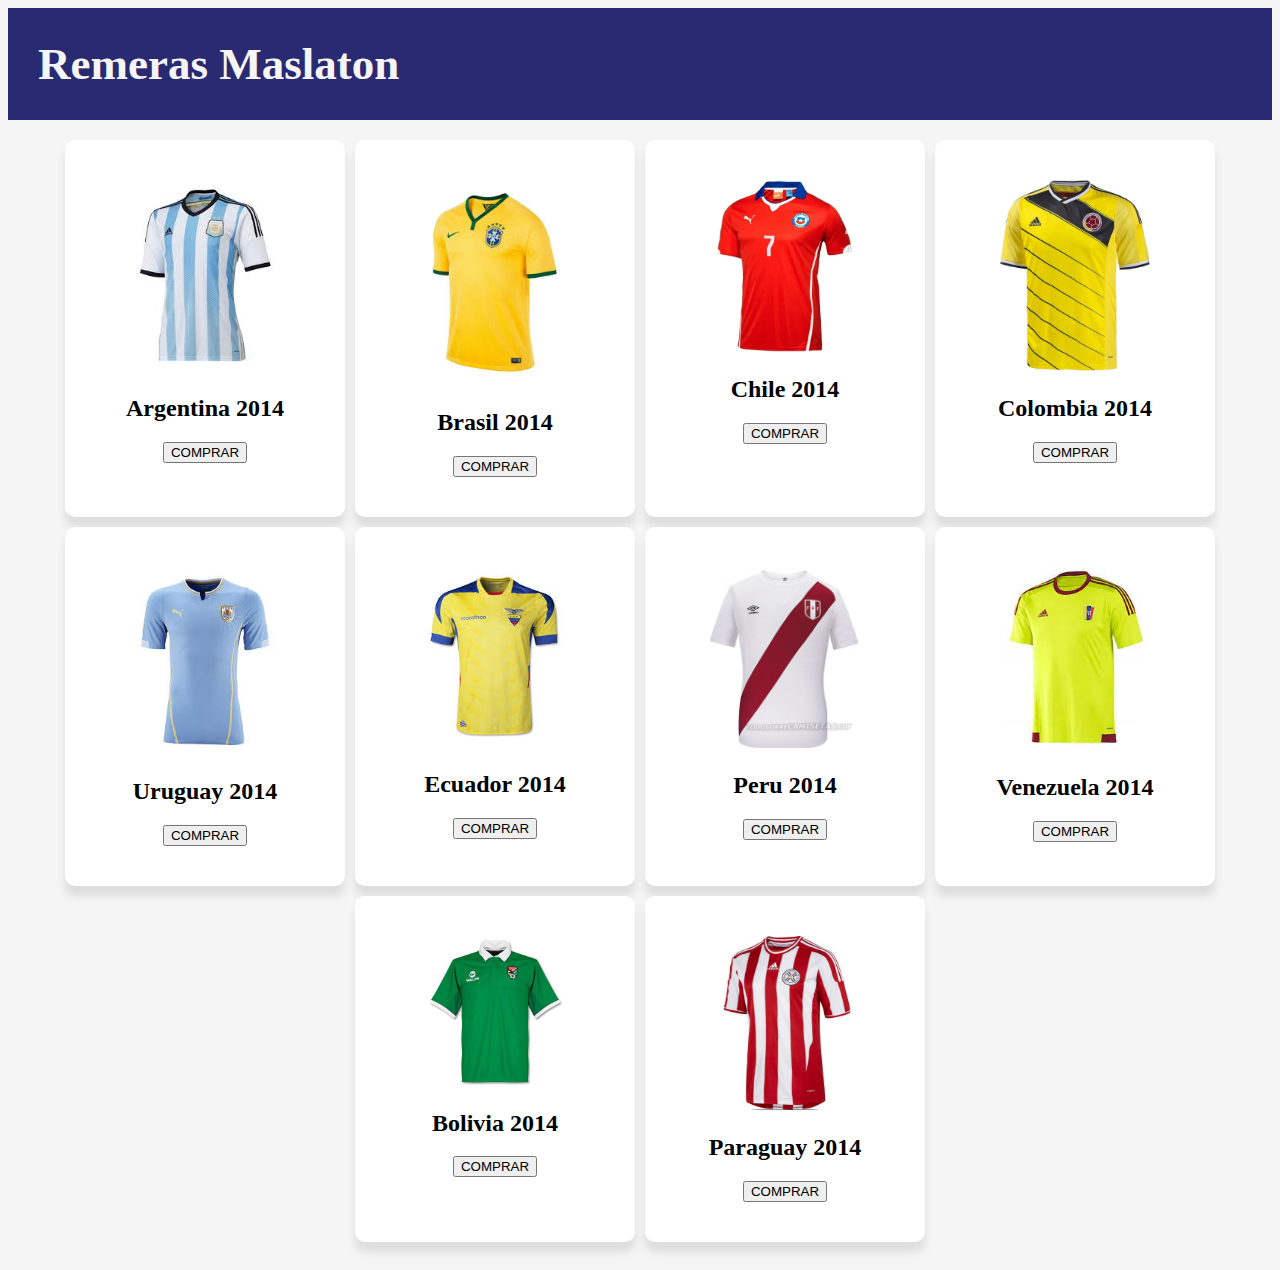
<file: index.html>
<!DOCTYPE html>
<html lang="en">
<head>
  <meta charset="UTF-8">
  <title>Maslaton futbol</title>
  <link rel="stylesheet" href="styleindex.css">
  <script src="script.js"></script>

  
  <link rel="icon" type="image/png" sizes="32x32" href="favicon/favicon-32x32.png">
  <link rel="icon" type="image/png" sizes="16x16" href="favicon/favicon-16x16.png">


</head>

<body>
  <header>
    <div class="primer-div">
      <h1 id="Titulo">Remeras Maslaton</h1>
    </div>
    
    
  </header>
  
  <main id="main">

    <div class="Remeras" id="Arg">
      <img src="remeras-fotos/Argentina.jpg" alt="Remera argentina 2014 local">
      <h2>Argentina 2014</h2>
      <button onclick="comprararg()">COMPRAR </button>
    </div>

    <article class="Remeras" id="Bra">
      <img src="remeras-fotos/Brasil.jpg" alt="Remera 2014 Brasil local">
      <h2>Brasil 2014</h2>
      <button onclick="comprarbr()">COMPRAR </button>
    </article>

    <article class="Remeras">
      <img src="remeras-fotos/chile.jpg" alt="Remera 2014 Chile local">
      <h2>Chile 2014</h2>
      <button onclick="comprarch()">COMPRAR </button>
    </article>

    <article class="Remeras">
      <img src="remeras-fotos/colombia.jpg" alt="Remera 2014 Colombia local">
      <h2>Colombia 2014</h2>
      <button onclick="comprarcol()">COMPRAR </button>
    </article>

    <article class="Remeras">
      <img src="remeras-fotos/uruguay.jpg" alt="Remera 2014 Uruguay local">
      <h2>Uruguay 2014</h2>
      <button onclick="compraruru()">COMPRAR </button>
    </article>

    <article class="Remeras">
      <img src="remeras-fotos/ecuador.jpg" alt="Remera 2014 Ecuador local">
      <h2>Ecuador 2014</h2>
      <button onclick="comprarecu()">COMPRAR </button>
    </article>

    <article class="Remeras">
      <img src="remeras-fotos/peru.jpg" alt="Remera 2014 Peru local">
      <h2>Peru 2014</h2>
      <button onclick="comprarper()">COMPRAR </button>
    </article>

    <article class="Remeras">
      <img src="remeras-fotos/venezuela.jpg" alt="Remera 2014 Venezuela local">
      <h2>Venezuela 2014</h2>
      <button onclick="comprarven()">COMPRAR </button>
    </article>

    <article class="Remeras">
      <img src="remeras-fotos/bolivia.jpg" alt="Remera 2014 Bolivia local">
      <h2>Bolivia 2014</h2>
      <button onclick="comprarbol()">COMPRAR </button>
    </article>

    <article class="Remeras">
      <img src="remeras-fotos/paraguay.jpg" alt="Remera 2014 Paraguay local">
      <h2>Paraguay 2014</h2>
      <button onclick="comprarpar()">COMPRAR </button>
    </article>

  </main>
</body>
</html>
</file>
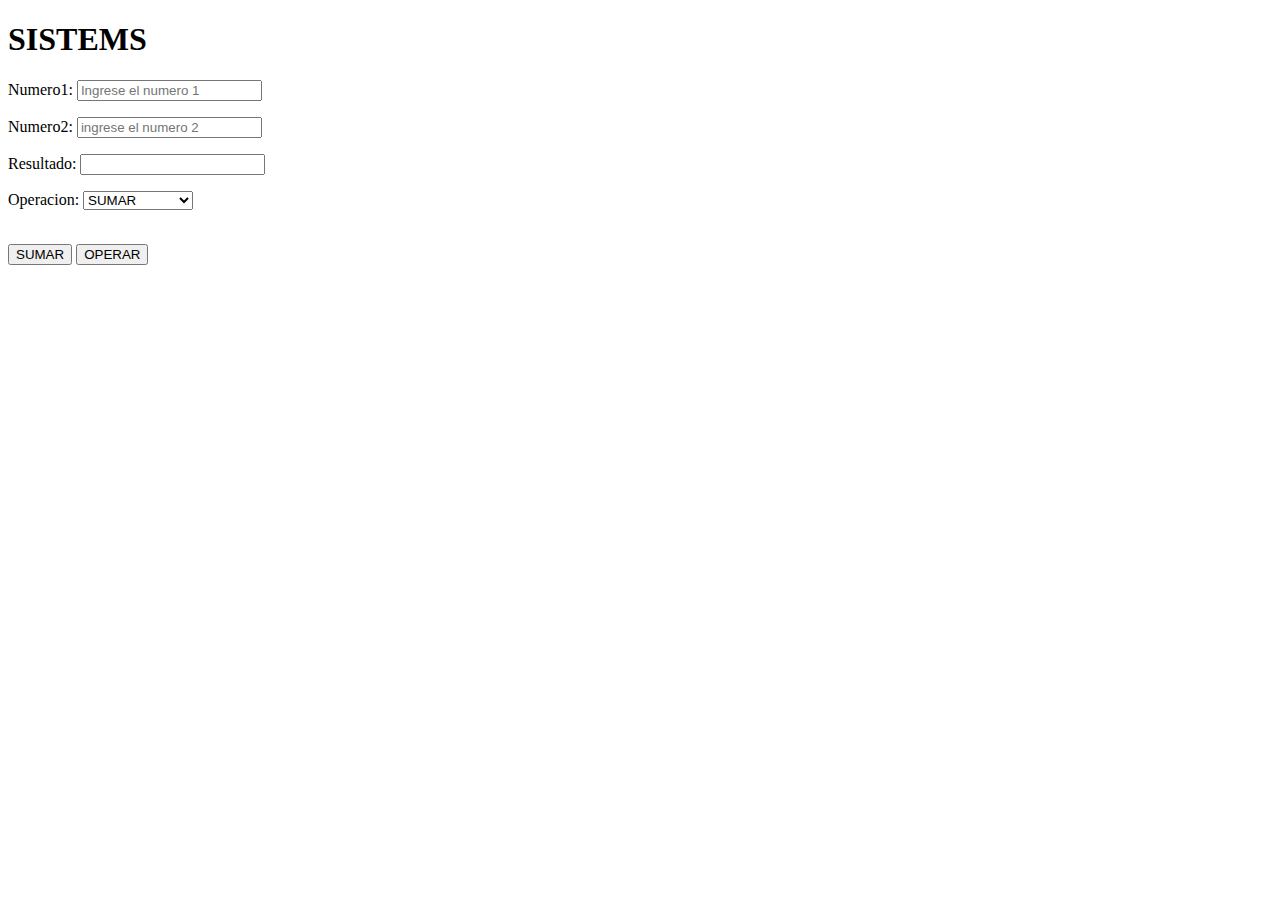
<file: remeras-fotos/2/index.html>
<!DOCTYPE html>
<html lang="en">
<head>
    <meta charset="UTF-8">
    <meta name="viewport" content="width=device-width, initial-scale=1.0">
    <title>tej</title>
    <script src="sistema.js"></script>
</head>
<body>
    
    <h1>SISTEMS</h1>

    <p>Numero1: <input type="number" id="numero1" placeholder="Ingrese el numero 1"></p>
    <p>Numero2: <input type="number" id="numero2" placeholder="ingrese el numero 2"></p>
    <p>Resultado: <input type="number" id="resultado" readonly></p>

    <p>
        Operacion: <select id="opciones">
            <option value="Suma">SUMAR</option>
            <option value="Resta">RESTA</option>
            <option value="Multiplicacion">MULTIPLICAR</option>
           <option value="Division">DIVIDIR</option>
        </select>
    </p>
    <br>
    <button onclick="sumar()">SUMAR</button>

    <button onclick="opciones()">OPERAR </button>

</body>
</html>
</file>
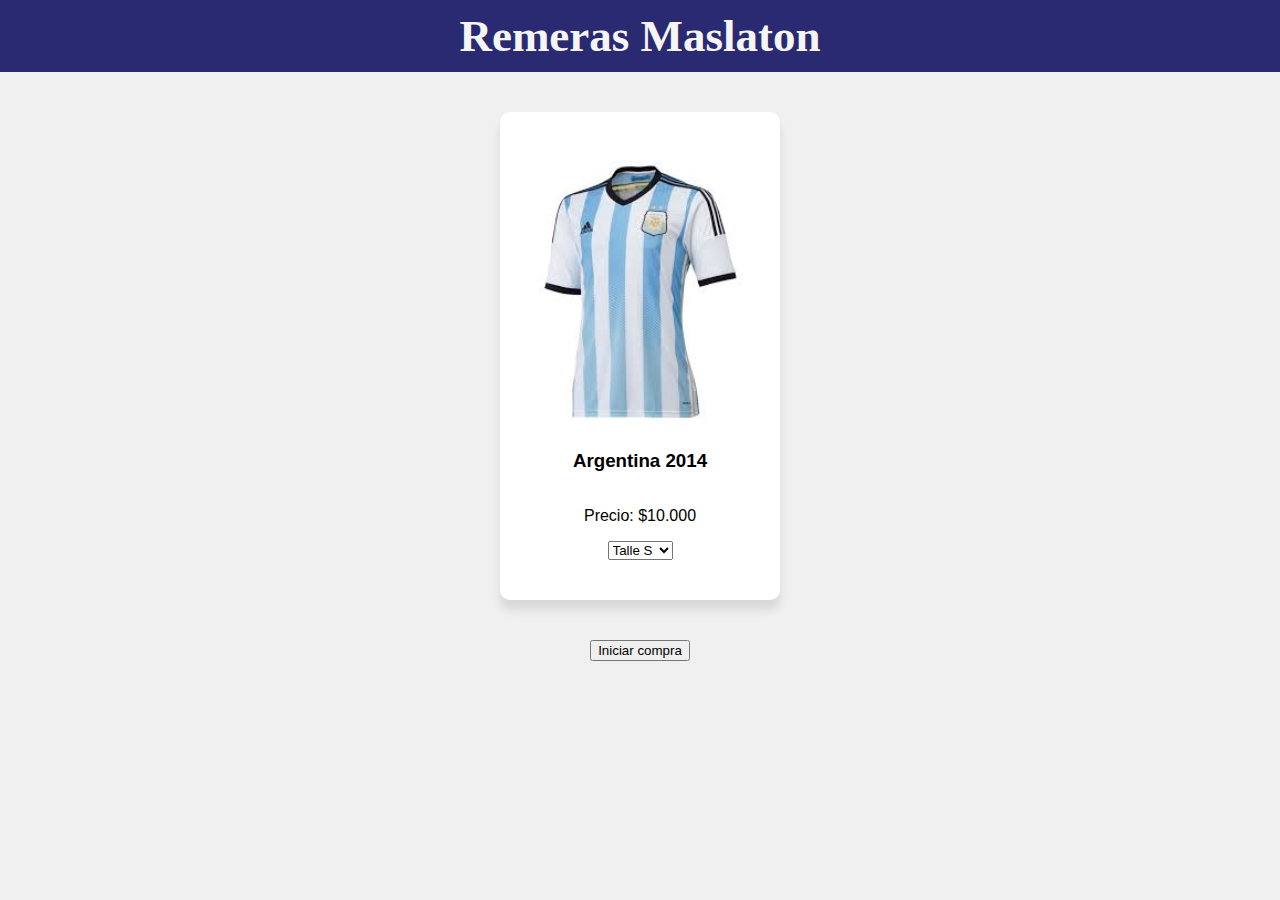
<file: Arg.html>
<!DOCTYPE html>
<html lang="en">
<head>
    <meta charset="UTF-8">
    <meta name="viewport" content="width=device-width, initial-scale=1.0">
    <title>Carro de Compra</title>
    <script src="/script.js"></script>
    <link rel="stylesheet" href="/stylecamisetas.css">
</head>
<body>
      <header>
    <div class="primer-div">
      <h1 id="Titulo">Remeras Maslaton</h1>
    </div>  
    
  </header>
    
     <div class="Remeras">
    <img src="/remeras-fotos/Argentina.jpg" alt="Argentina 2014">
    <h3>Argentina 2014</h3>
    <p class="precio">Precio: $10.000</p>
    <select>
      <option value="S">Talle S</option>
      <option value="M">Talle M</option>
      <option value="L">Talle L</option>
    </select>
  </div>

  <button onclick="realizarcompra()">Iniciar compra</button>
</div>

</body>
</html>
</file>
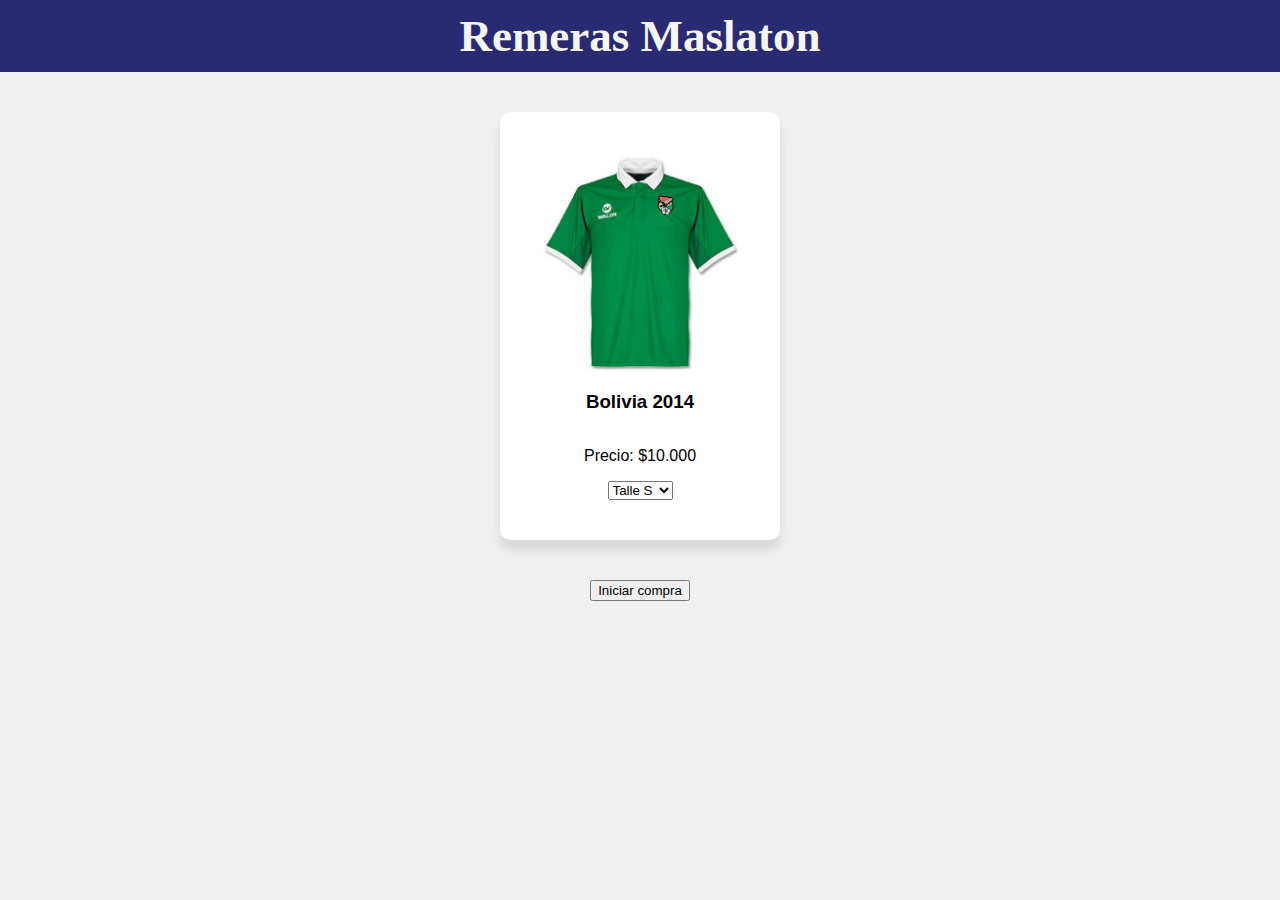
<file: bol.html>
<!DOCTYPE html>
<html lang="en">
<head>
    <meta charset="UTF-8">
    <meta name="viewport" content="width=device-width, initial-scale=1.0">
    <title>Carro de Compra</title>
    <script src="/script.js"></script>
    <link rel="stylesheet" href="/stylecamisetas.css">
</head>
<body>
      <header>
    <div class="primer-div">
      <h1 id="Titulo">Remeras Maslaton</h1>
    </div>  
    
  </header>
    
     <div class="Remeras">
    <img src="/remeras-fotos/bolivia.jpg" alt="Bolivia 2014">
    <h3>Bolivia 2014</h3>
    <p class="precio">Precio: $10.000</p>
    <select>
      <option value="S">Talle S</option>
      <option value="M">Talle M</option>
      <option value="L">Talle L</option>
    </select>
  </div>

  <button onclick="realizarcompra()">Iniciar compra</button>
</div>

</body>
</html>
</file>
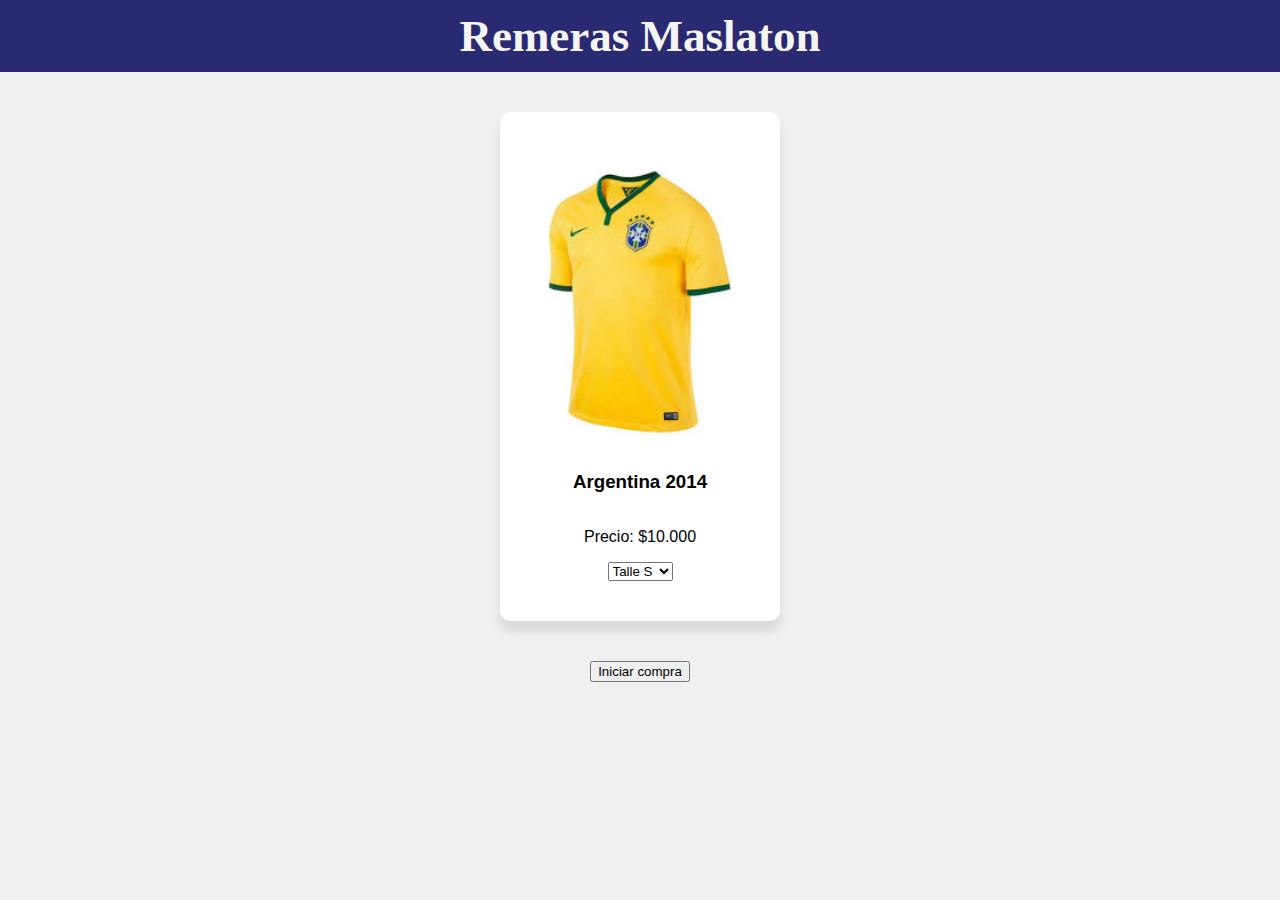
<file: br.html>
<!DOCTYPE html>
<html lang="en">
<head>
    <meta charset="UTF-8">
    <meta name="viewport" content="width=device-width, initial-scale=1.0">
    <title>Carro de Compra</title>
    <script src="/script.js"></script>
    <link rel="stylesheet" href="/stylecamisetas.css">
</head>
<body>
      <header>
    <div class="primer-div">
      <h1 id="Titulo">Remeras Maslaton</h1>
    </div>  
    
  </header>
    
     <div class="Remeras">
    <img src="/remeras-fotos/Brasil.jpg" alt="Brasil 2014">
    <h3>Argentina 2014</h3>
    <p class="precio">Precio: $10.000</p>
    <select>
      <option value="S">Talle S</option>
      <option value="M">Talle M</option>
      <option value="L">Talle L</option>
    </select>
  </div>

  <button onclick="realizarcompra()">Iniciar compra</button>
</div>

</body>
</html>
</file>
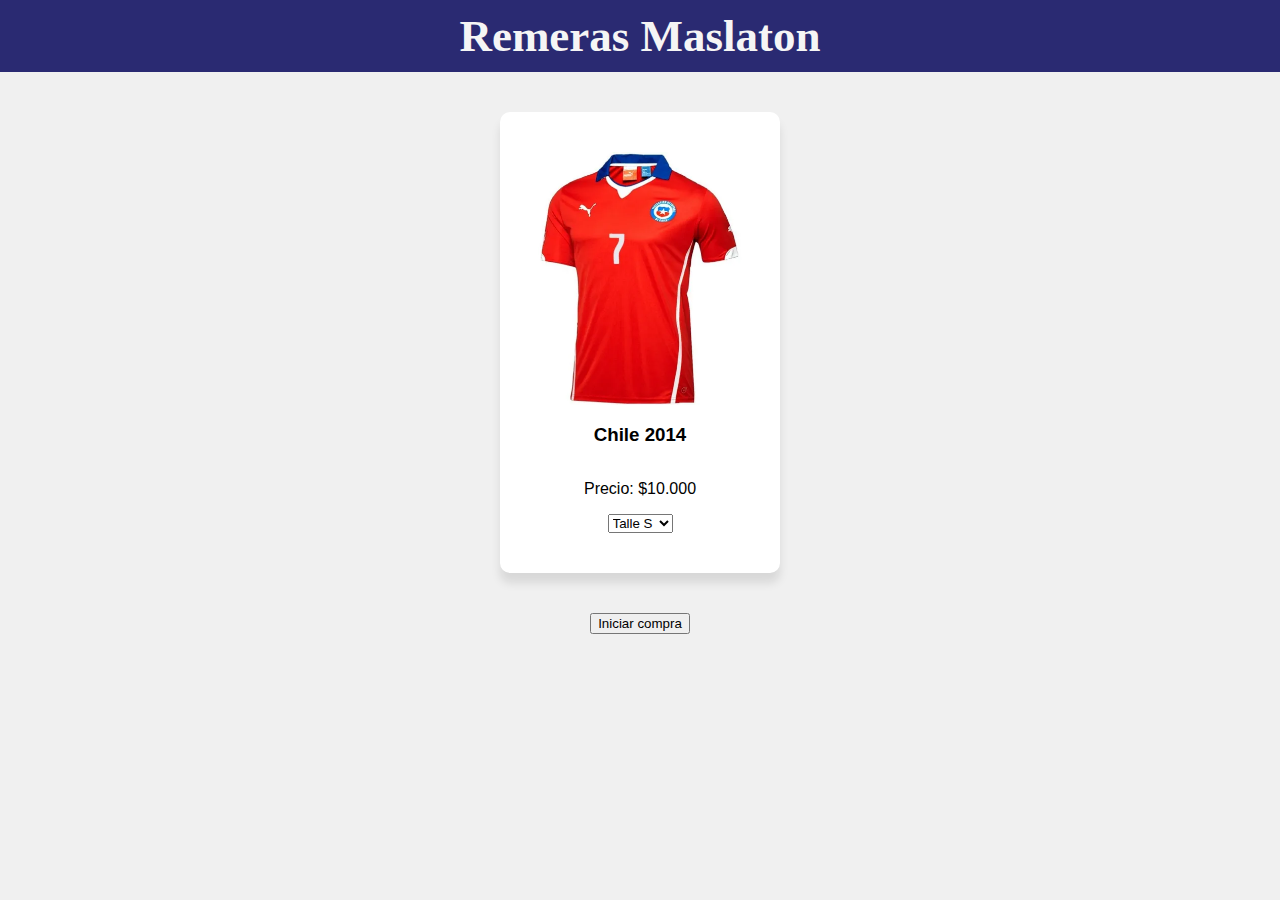
<file: ch.html>
<!DOCTYPE html>
<html lang="en">
<head>
    <meta charset="UTF-8">
    <meta name="viewport" content="width=device-width, initial-scale=1.0">
    <title>Carro de Compra</title>
    <script src="/script.js"></script>
    <link rel="stylesheet" href="/stylecamisetas.css">
</head>
<body>
      <header>
    <div class="primer-div">
      <h1 id="Titulo">Remeras Maslaton</h1>
    </div>  
    
  </header>
    
     <div class="Remeras">
    <img src="/remeras-fotos/chile.jpg" alt="Chile 2014">
    <h3>Chile 2014</h3>
    <p class="precio">Precio: $10.000</p>
    <select>
      <option value="S">Talle S</option>
      <option value="M">Talle M</option>
      <option value="L">Talle L</option>
    </select>
  </div>

  <button onclick="realizarcompra()">Iniciar compra</button>
</div>

</body>
</html>
</file>
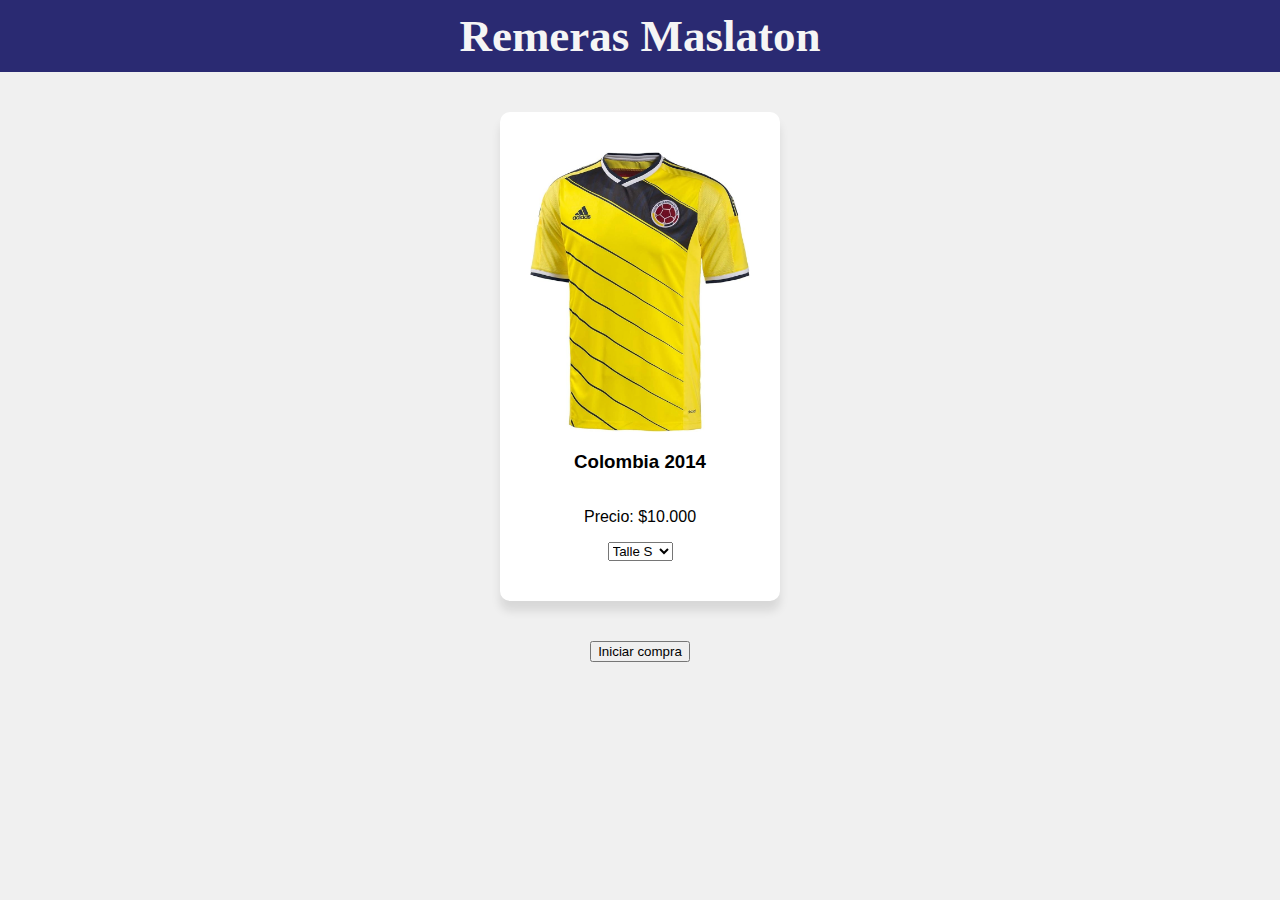
<file: col.html>
<!DOCTYPE html>
<html lang="en">
<head>
    <meta charset="UTF-8">
    <meta name="viewport" content="width=device-width, initial-scale=1.0">
    <title>Carro de Compra</title>
    <script src="/script.js"></script>
    <link rel="stylesheet" href="/stylecamisetas.css">
</head>
<body>
      <header>
    <div class="primer-div">
      <h1 id="Titulo">Remeras Maslaton</h1>
    </div>  
    
  </header>
    
     <div class="Remeras">
    <img src="/remeras-fotos/colombia.jpg" alt="Colombia 2014">
    <h3>Colombia 2014</h3>
    <p class="precio">Precio: $10.000</p>
    <select>
      <option value="S">Talle S</option>
      <option value="M">Talle M</option>
      <option value="L">Talle L</option>
    </select>
  </div>

  <button onclick="realizarcompra()">Iniciar compra</button>
</div>

</body>
</html>
</file>
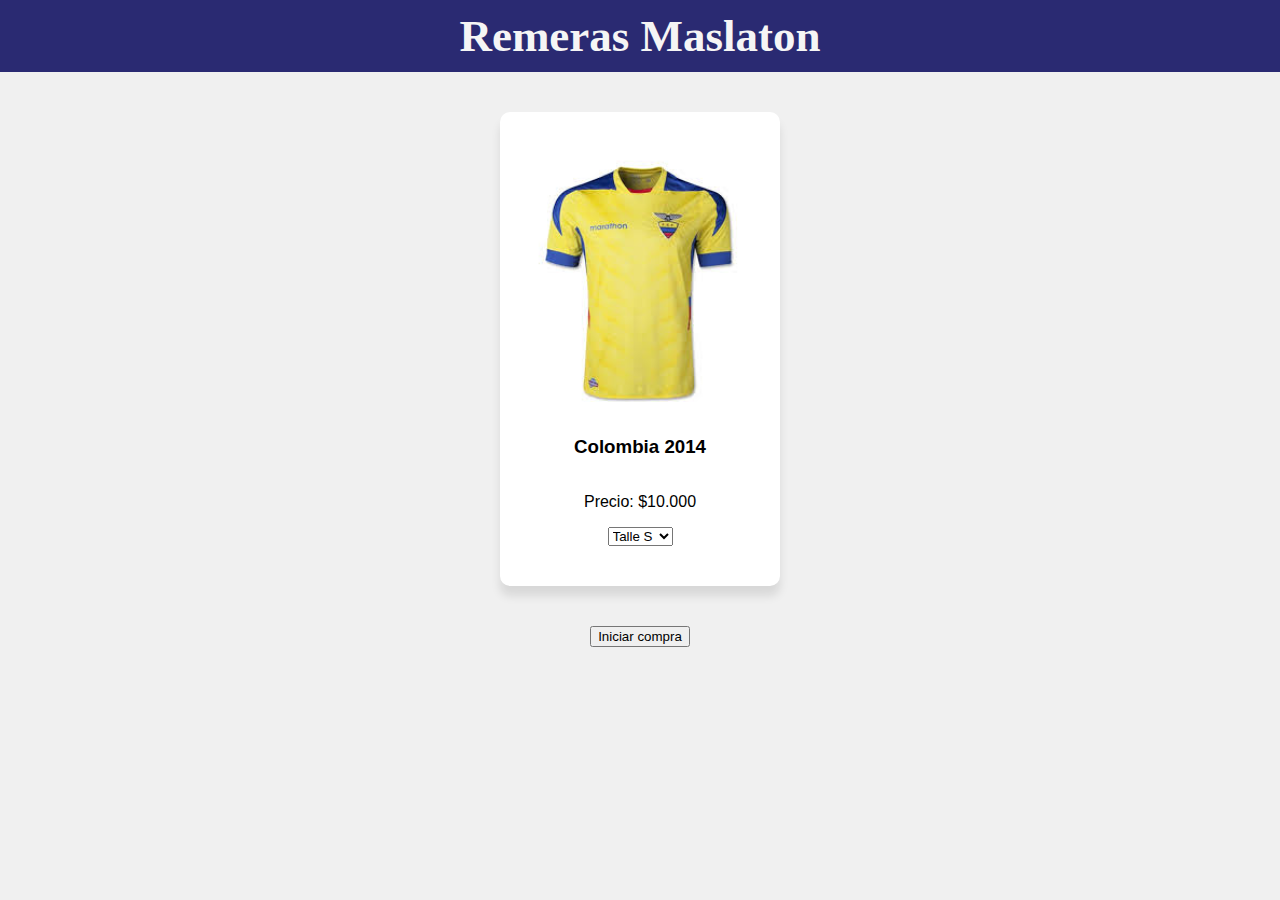
<file: ec.html>
<!DOCTYPE html>
<html lang="en">
<head>
    <meta charset="UTF-8">
    <meta name="viewport" content="width=device-width, initial-scale=1.0">
    <title>Carro de Compra</title>
    <script src="/script.js"></script>
    <link rel="stylesheet" href="/stylecamisetas.css">
</head>
<body>
      <header>
    <div class="primer-div">
      <h1 id="Titulo">Remeras Maslaton</h1>
    </div>  
    
  </header>
    
     <div class="Remeras">
    <img src="/remeras-fotos/ecuador.jpg" alt="Ecuador 2014">
    <h3>Colombia 2014</h3>
    <p class="precio">Precio: $10.000</p>
    <select>
      <option value="S">Talle S</option>
      <option value="M">Talle M</option>
      <option value="L">Talle L</option>
    </select>
  </div>

  <button onclick="realizarcompra()">Iniciar compra</button>
</div>

</body>
</html>
</file>
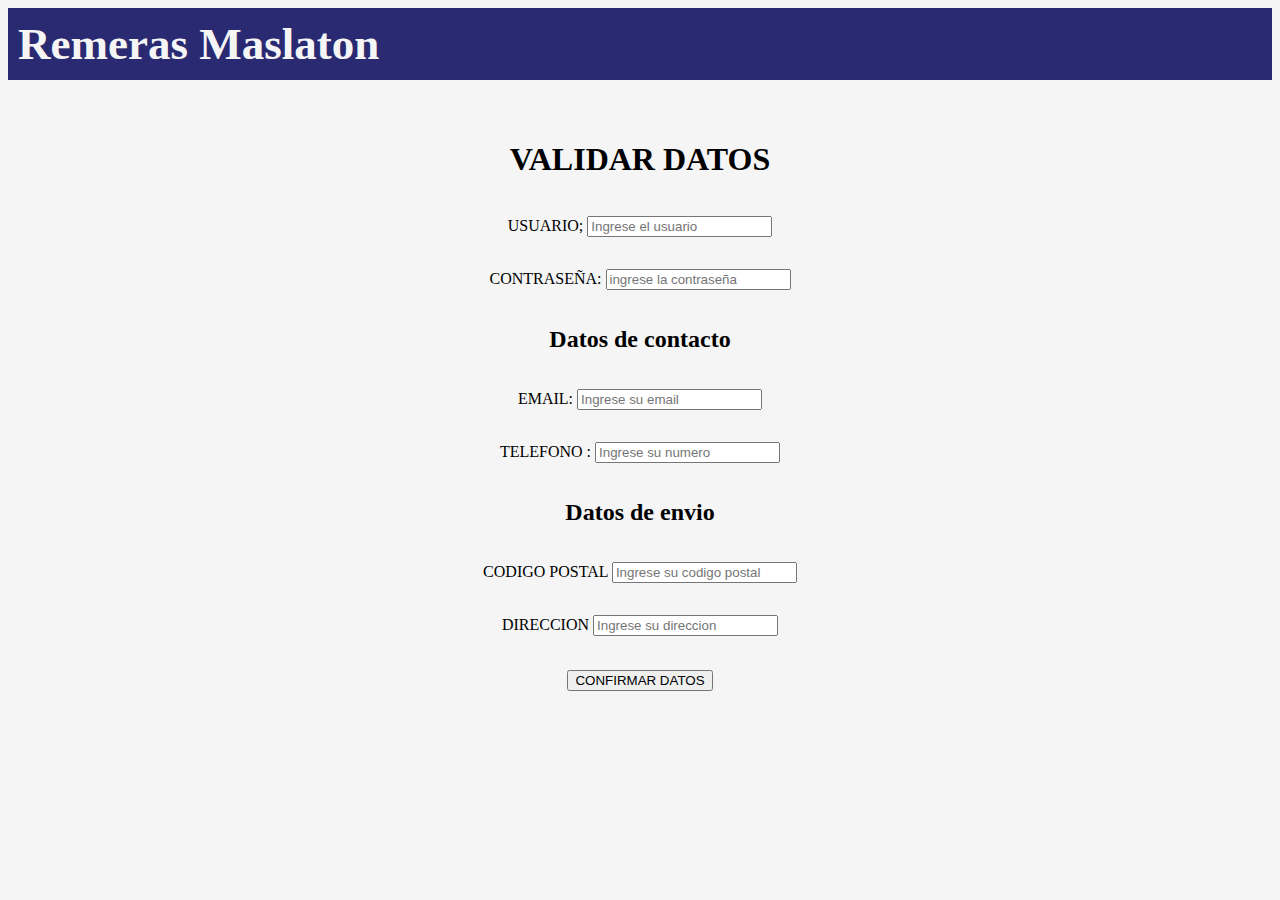
<file: form.html>
<!DOCTYPE html>
<html lang="en">
<head>
    <meta charset="UTF-8">
    <meta name="viewport" content="width=device-width, initial-scale=1.0">
    <title>Iniciar sesion</title>
        <link rel="stylesheet" href="/styleform.css">
         <script src="../script.js"></script>

</head>
<body>

     <header>
    <div class="primer-div">
      <h1 id="Titulo">Remeras Maslaton</h1>
    </div>  
    
  </header>
    
    <div id="formulario">
    <h1>VALIDAR DATOS</h1>

     <p>USUARIO; <input type="text" id="usuario" placeholder="Ingrese el usuario"></p>
    <p> CONTRASEÑA: <input type="text" id="contraseña" placeholder="ingrese la contraseña"></p>

    <h2>Datos de contacto</h2>
    <p> EMAIL: <input type="text" placeholder="Ingrese su email"></p>
     <p>TELEFONO : <input type="number" placeholder="Ingrese su numero"></p>

     <h2>Datos de envio</h2>
      <p>CODIGO POSTAL <input type="number" placeholder="Ingrese su codigo postal"></p>
      <p>DIRECCION <input type="text" placeholder="Ingrese su direccion"></p><br>
    

    <button onclick="validar()">CONFIRMAR DATOS</button>

    </div>

</body>
</html>
</file>
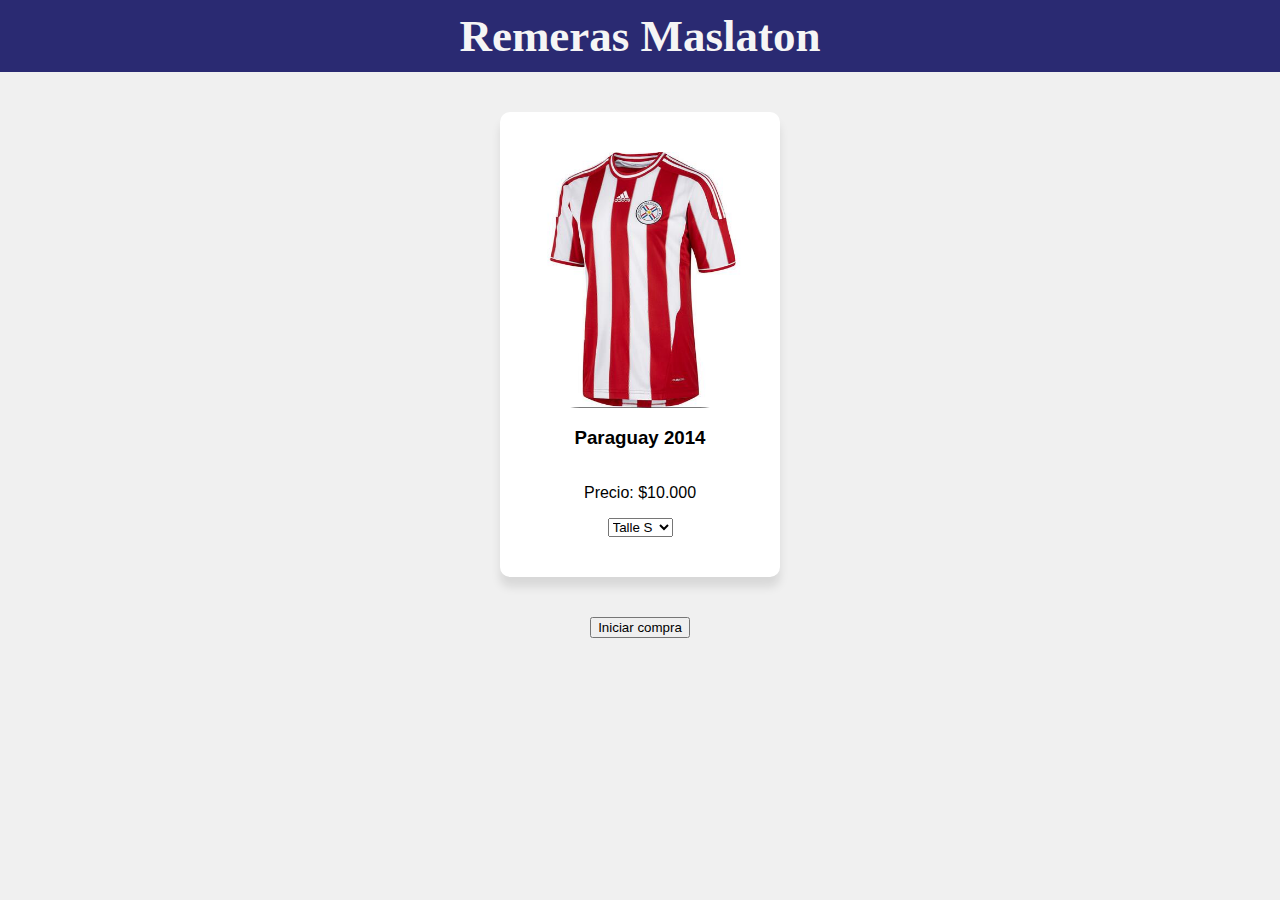
<file: par.html>
<!DOCTYPE html>
<html lang="en">
<head>
    <meta charset="UTF-8">
    <meta name="viewport" content="width=device-width, initial-scale=1.0">
    <title>Carro de Compra</title>
    <script src="/script.js"></script>
    <link rel="stylesheet" href="/stylecamisetas.css">
</head>
<body>
      <header>
    <div class="primer-div">
      <h1 id="Titulo">Remeras Maslaton</h1>
    </div>  
    
  </header>
    
     <div class="Remeras">
    <img src="/remeras-fotos/paraguay.jpg" alt="Paraguay 2014">
    <h3>Paraguay 2014</h3>
    <p class="precio">Precio: $10.000</p>
    <select>
      <option value="S">Talle S</option>
      <option value="M">Talle M</option>
      <option value="L">Talle L</option>
    </select>
  </div>

  <button onclick="realizarcompra()">Iniciar compra</button>
</div>

</body>
</html>
</file>
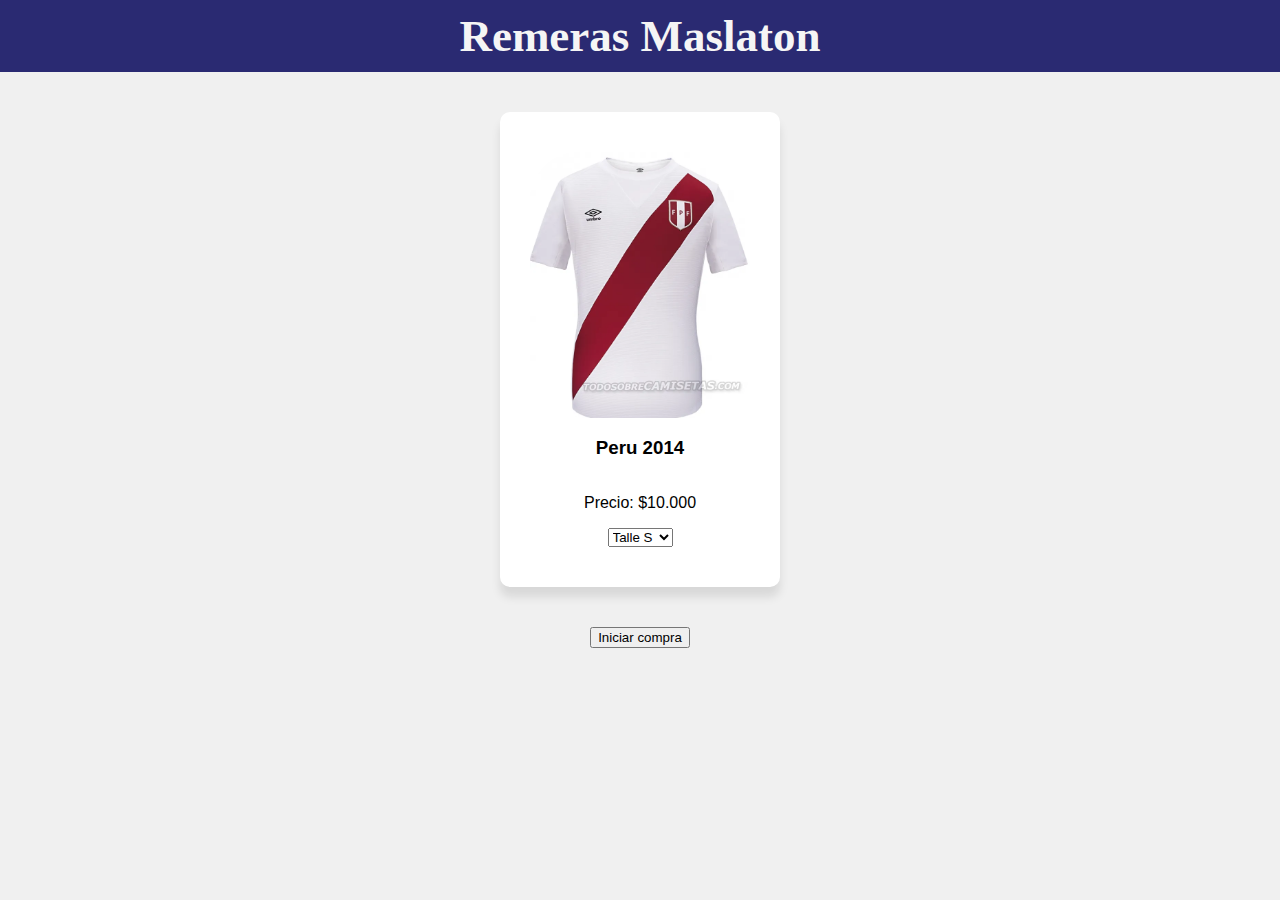
<file: per.html>
<!DOCTYPE html>
<html lang="en">
<head>
    <meta charset="UTF-8">
    <meta name="viewport" content="width=device-width, initial-scale=1.0">
    <title>Carro de Compra</title>
    <script src="/script.js"></script>
    <link rel="stylesheet" href="/stylecamisetas.css">
</head>
<body>
      <header>
    <div class="primer-div">
      <h1 id="Titulo">Remeras Maslaton</h1>
    </div>  
    
  </header>
    
     <div class="Remeras">
    <img src="/remeras-fotos/peru.jpg" alt="Peru 2014">
    <h3>Peru 2014</h3>
    <p class="precio">Precio: $10.000</p>
    <select>
      <option value="S">Talle S</option>
      <option value="M">Talle M</option>
      <option value="L">Talle L</option>
    </select>
  </div>

  <button onclick="realizarcompra()">Iniciar compra</button>
</div>

</body>
</html>
</file>
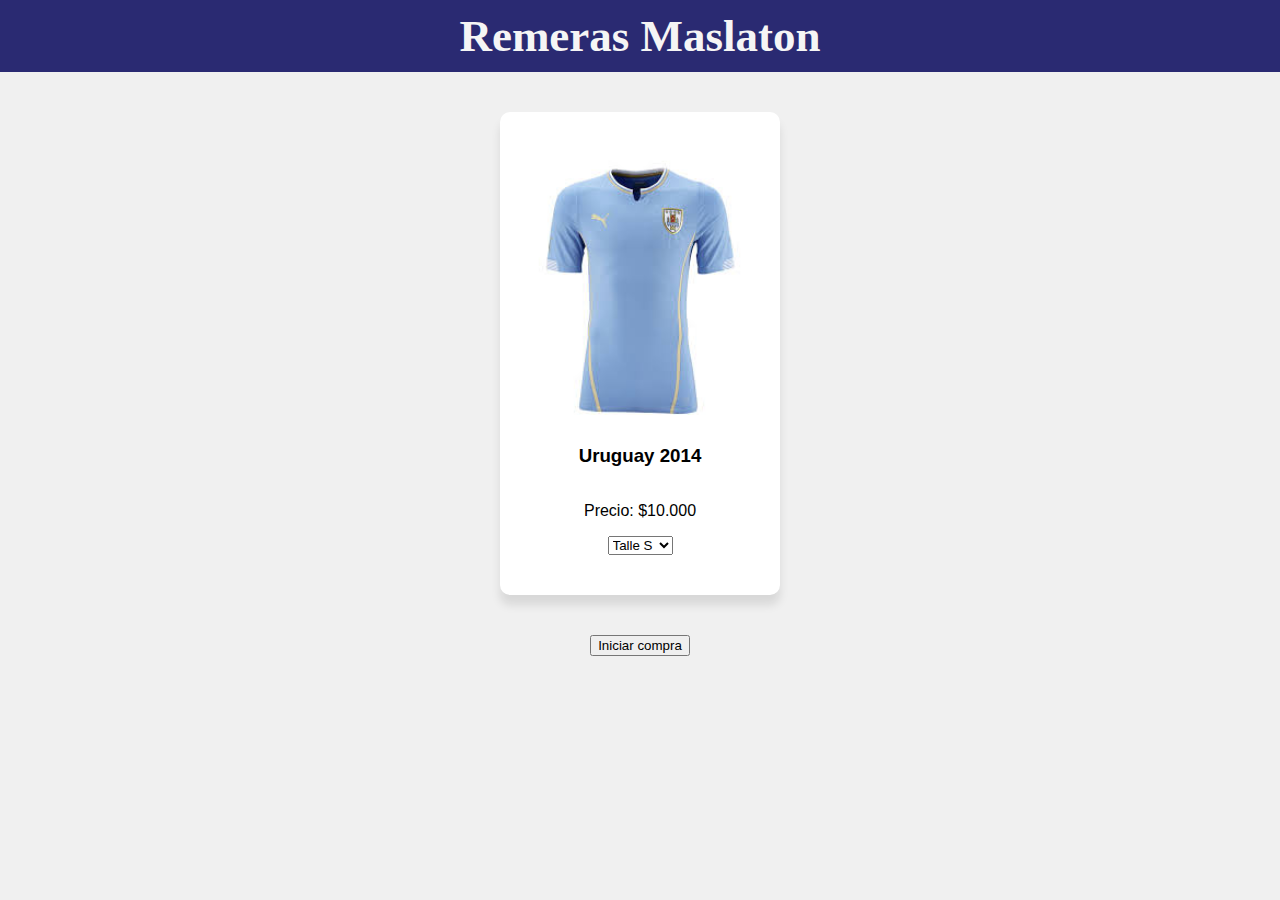
<file: ur.html>
<!DOCTYPE html>
<html lang="en">
<head>
    <meta charset="UTF-8">
    <meta name="viewport" content="width=device-width, initial-scale=1.0">
    <title>Carro de Compra</title>
    <script src="/script.js"></script>
    <link rel="stylesheet" href="/stylecamisetas.css">
</head>
<body>
      <header>
    <div class="primer-div">
      <h1 id="Titulo">Remeras Maslaton</h1>
    </div>  
    
  </header>
    
     <div class="Remeras">
    <img src="/remeras-fotos/uruguay.jpg" alt="Uruguay 2014">
    <h3>Uruguay 2014</h3>
    <p class="precio">Precio: $10.000</p>
    <select>
      <option value="S">Talle S</option>
      <option value="M">Talle M</option>
      <option value="L">Talle L</option>
    </select>
  </div>

  <button onclick="realizarcompra()">Iniciar compra</button>
</div>

</body>
</html>
</file>
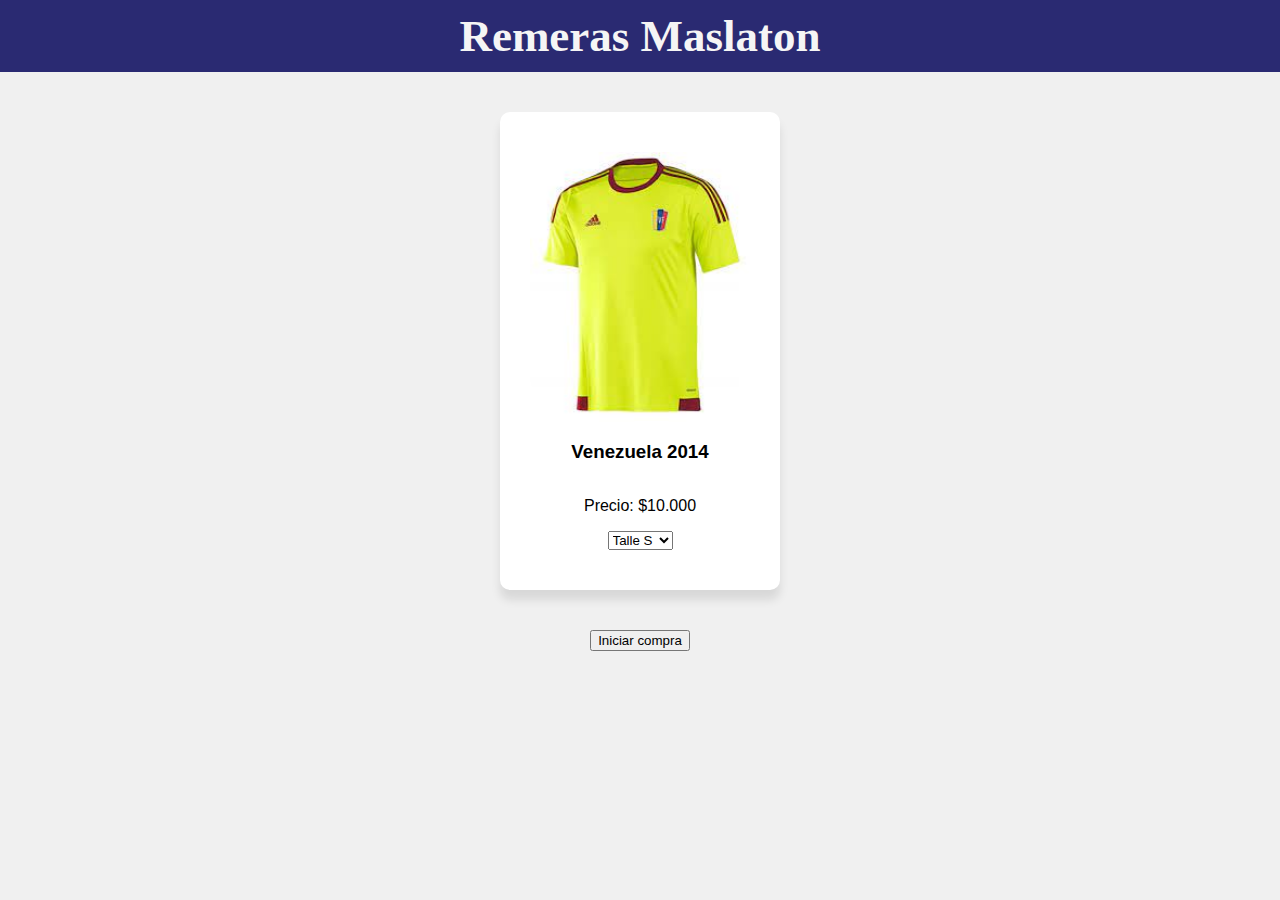
<file: ven.html>
<!DOCTYPE html>
<html lang="en">
<head>
    <meta charset="UTF-8">
    <meta name="viewport" content="width=device-width, initial-scale=1.0">
    <title>Carro de Compra</title>
    <script src="/script.js"></script>
    <link rel="stylesheet" href="/stylecamisetas.css">
</head>
<body>
      <header>
    <div class="primer-div">
      <h1 id="Titulo">Remeras Maslaton</h1>
    </div>  
    
  </header>
    
     <div class="Remeras">
    <img src="/remeras-fotos/venezuela.jpg" alt="Venezuela 2014">
    <h3>Venezuela 2014</h3>
    <p class="precio">Precio: $10.000</p>
    <select>
      <option value="S">Talle S</option>
      <option value="M">Talle M</option>
      <option value="L">Talle L</option>
    </select>
  </div>

  <button onclick="realizarcompra()">Iniciar compra</button>
</div>

</body>
</html>
</file>
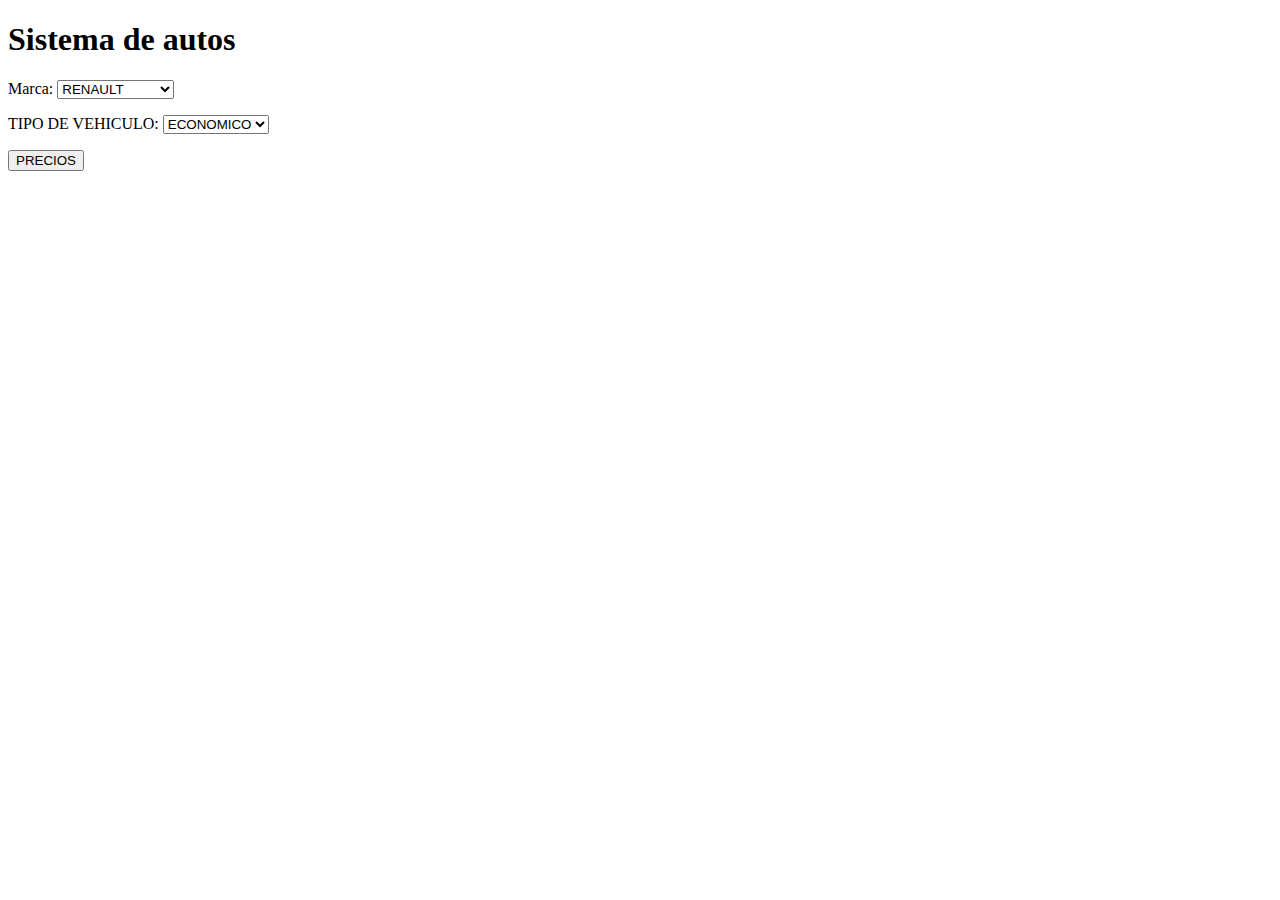
<file: remeras-fotos/2/UTOS.HTML>
<!DOCTYPE html>
<html lang="en">
<head>
    <meta charset="UTF-8">
    <meta name="viewport" content="width=device-width, initial-scale=1.0">
    <title>Document</title>
</head>
<body>
    <h1>Sistema de autos</h1>

    <p>
        Marca:
        <select id="Marca">
            <option value="renault">RENAULT</option>
            <option value="toyota">TOYOTA</option>
            <option value="volkswagen">VOLKSWAGEN</option>



        </select>
    </p>

    <P>

        TIPO DE VEHICULO: <select id="tipo">

            <option value="eco">ECONOMICO</option>
            <option value="camioneta">4X4</option>
            <option value="lujurioso">Mclaren</option>

        </select>
    </P>

    <p id ="resultado"></p>
    <button onclick="autos()">PRECIOS</button>
</body>
</html>
</file>
<file: styleindex.css>
body {
  background-color: whitesmoke;
}

.primer-div {
  background-color: #2A2A72;
  border: 10px solid #2A2A72;
  display: flex;
  justify-content: space-between; /* uno a la izq, otro a la der */
  align-items: center;            /* los alinea verticalmente */
  padding: 20px;
  background-color: #2A2A72;
}
  


#Titulo {
  text-align: left;
    margin: 0;
  color: whitesmoke;
  font-family: serif;
  font-size: 45px;
}


.Remeras img {
  width: 150px;
  border-radius: 50px;
} 

#main {
  display: flex;
  flex-wrap: wrap; /* permite que bajen cuando no entra más */
  gap: 10px;        /* espacio entre las remeras */
  justify-content: center; /* centrado horizontal */
  padding: 20px;
}

.Remeras {
  background-color: white;
  padding: 40px;
  border-radius: 10px;
  width: 200px; /* mismo ancho para todos */
  text-align: center;
  box-shadow: 0 10px 10px rgba(0,0,0,0.1); /* opcional para que quede fachero */
}

.primer-div {
  display: flex;
  justify-content: space-between; /* uno a la izq, otro a la der */
  align-items: center;            /* los alinea verticalmente */
  padding: 20px;
  background-color: #2A2A72;
}
</file>
<file: stylecamisetas.css>
body {
  margin: 0;
  background-color: #f0f0f0;
  font-family: sans-serif;
  
}
.primer-div {
  background-color: #2A2A72;
  border: 10px solid #2A2A72;
  
}

#Titulo {
  text-align: center;
    margin: 0;
  color: whitesmoke;
  font-family: serif;
  font-size: 45px;
}

.Remeras img {
  width: 220px;
  border-radius: 50px;
} 


.Remeras{
  display:flex;
  flex-direction:column;
  align-items:center;
  width:200px;
  padding:40px;
  background:white;
  border-radius:10px;
  box-shadow:0 10px 10px rgba(0,0,0,.1);
  margin:40px auto;     /* auto en izquierda y derecha ⇒ centrado horizontal */
}

button{
  display: flex;
  flex-direction:column;
  align-items:center;
  margin: 40px auto;
}
</file>
<file: styleform.css>
body {
  background-color: whitesmoke;
}
.primer-div {
  background-color: #2A2A72;
  border: 10px solid #2A2A72; 
}
#Titulo {
  text-align: left;
    margin: 0;
  color: whitesmoke;
  font-family: serif;
  font-size: 45px;
}

#formulario{

    display:flex;
    flex-direction:column;
    align-items:center;
    margin:40px auto; 
  
  


}
</file>
